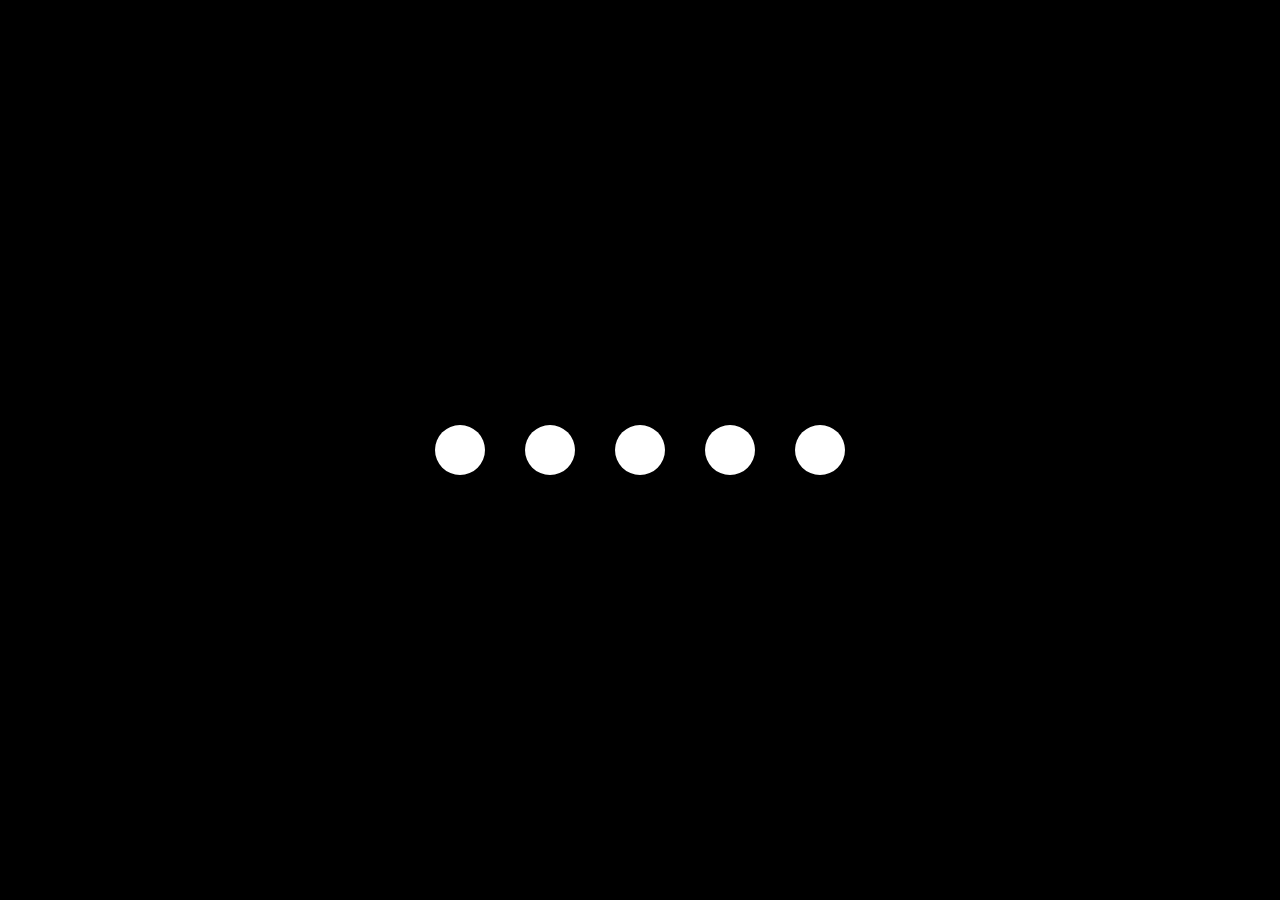
<file: Project-Code/02.Loader/index.html>
<!DOCTYPE html>
<html lang="en">
  <head>
    <meta charset="UTF-8" />
    <meta name="viewport" content="width=device-width, initial-scale=1.0" />
    <link rel="stylesheet" href="style.css" />
    <link rel="stylesheet" href="resp.css" />
    <title>Loading Animation</title>
  </head>
  <body>
    <div class="main">
      <div id="loaderContainer">
        <div class="loader one"></div>
        <div class="loader two"></div>
        <div class="loader three"></div>
        <div class="loader four"></div>
        <div class="loader five"></div>
      </div>
    </div>
  </body>
</html>
</file>
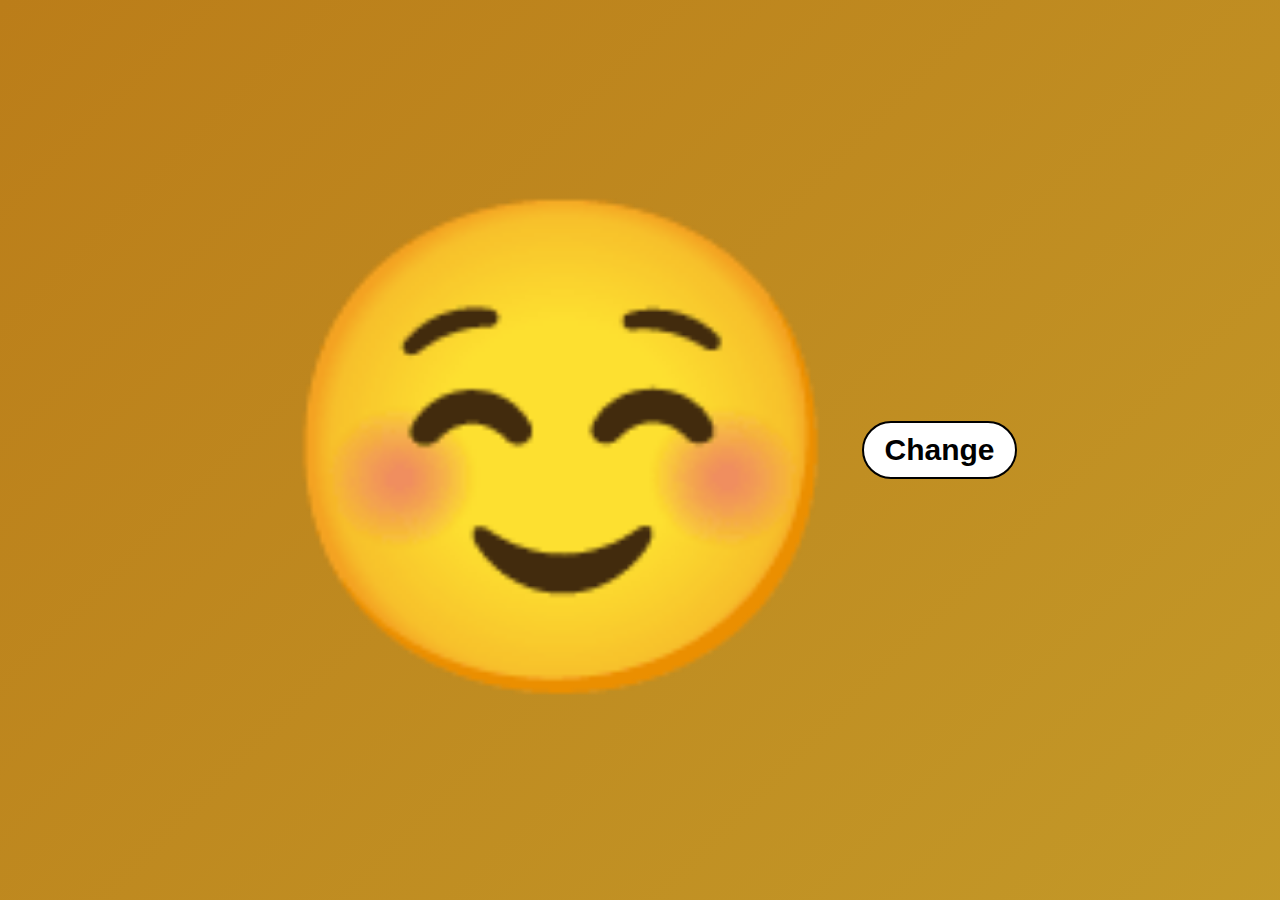
<file: Project-Code/04.Change-emoji/index.html>
<!DOCTYPE html>
<html lang="en">
  <head>
    <meta charset="UTF-8" />
    <meta name="viewport" content="width=device-width, initial-scale=1.0" />
    <link
      rel="shortcut icon"
      href="assets/favicon_io/favicon.ico"
      type="image/x-icon"
    />
    <link
      rel="shortcut icon"
      href="assets/favicon_io/android-chrome-192x192.png"
      type="image/x-icon"
    />
    <link
      rel="shortcut icon"
      href="assets/favicon_io/android-chrome-512x512.png"
      type="image/x-icon"
    />
    <link
      rel="shortcut icon"
      href="assets/favicon_io/apple-touch-icon.png"
      type="image/x-icon"
    />
    <link
      rel="shortcut icon"
      href="assets/favicon_io/favicon-16x16.png"
      type="image/x-icon"
    />
    <link
      rel="shortcut icon"
      href="assets/favicon_io/favicon-32x32.png"
      type="image/x-icon"
    />
    <link rel="stylesheet" href="style.css" />
    <link rel="stylesheet" href="res.css" />
    <title>Change Emoji</title>
  </head>
  <body>
    <section class="main">
      <div class="container">
        <h2>☺️</h2>
        <button type="submit">Change</button>
      </div>
    </section>
    <script type="module" src="app.js"></script>
  </body>
</html>
</file>
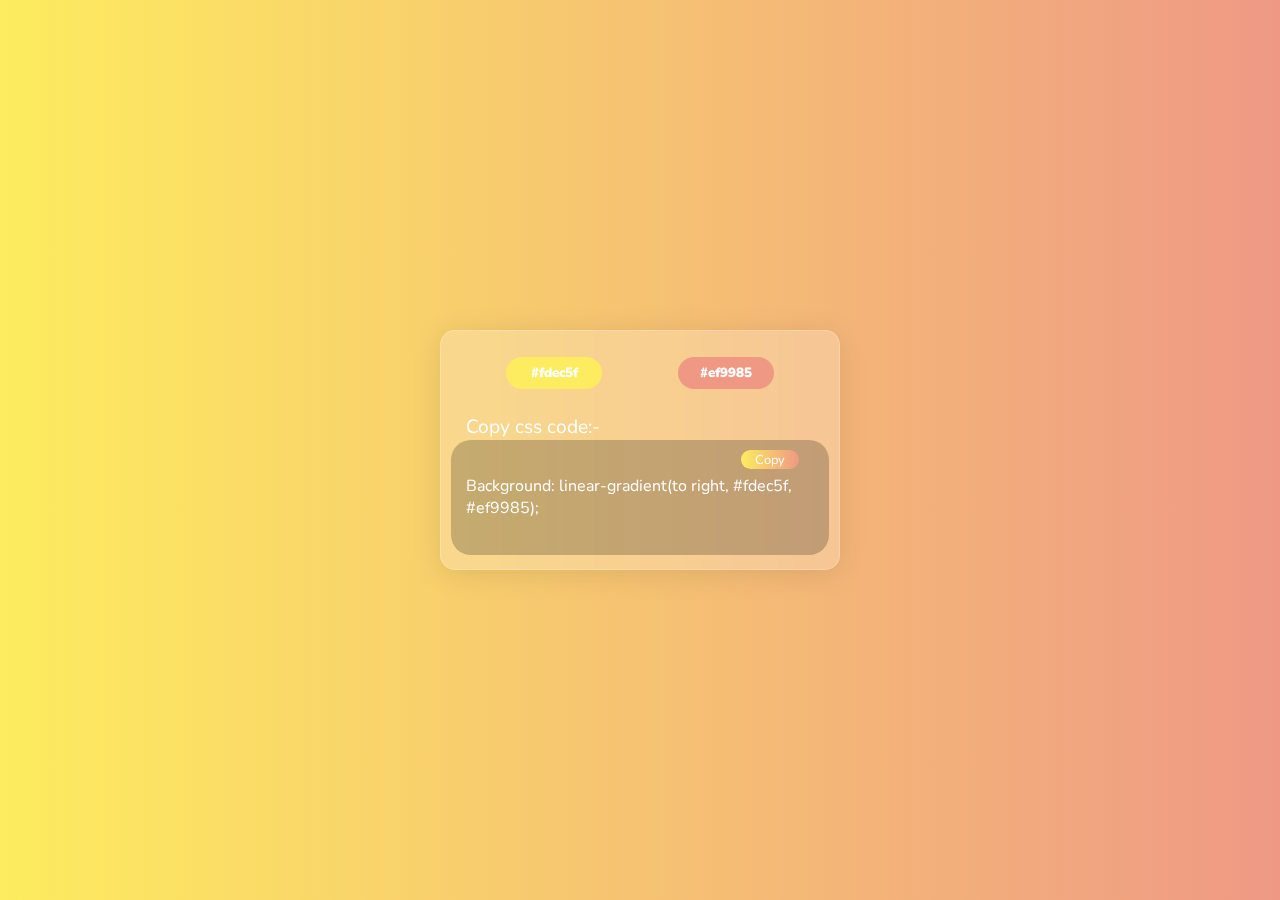
<file: Project-Code/05.Gradient-bacground-generator/index.html>
<!DOCTYPE html>
<html lang="en">
  <head>
    <meta charset="UTF-8" />
    <meta name="viewport" content="width=device-width, initial-scale=1.0" />
    <link
      rel="shortcut icon"
      href="assets/favicon_io/favicon.ico"
      type="image/x-icon"
    />
    <link
      rel="shortcut icon"
      href="assets/favicon_io/android-chrome-192x192.png"
      type="image/x-icon"
    />
    <link
      rel="shortcut icon"
      href="assets/favicon_io/android-chrome-512x512.png"
      type="image/x-icon"
    />
    <link
      rel="shortcut icon"
      href="assets/favicon_io/apple-touch-icon.png"
      type="image/x-icon"
    />
    <link
      rel="shortcut icon"
      href="assets/favicon_io/favicon-16x16.png"
      type="image/x-icon"
    />
    <link
      rel="shortcut icon"
      href="assets/favicon_io/favicon-32x32.png"
      type="image/x-icon"
    />
    <link rel="stylesheet" href="style.css" />
    <link rel="stylesheet" href="resp.css" />
    <title>CSS Color Gradient Generator</title>
  </head>
  <body>
    <section class="main">
      <section class="ms">
        <div class="btn">
          <button id="one">#fdec5f</button>
          <button id="two">#ef9985</button>
        </div>
        <p id="cc">Copy css code:-</p>
        <div class="textarea">
          <button id="abs">Copy</button>
          <p id="textp">
            Background: linear-gradient(to right, #fdec5f, #ef9985);
          </p>
        </div>
      </section>
    </section>

    <script type="module" src="app.js"></script>
  </body>
</html>
</file>
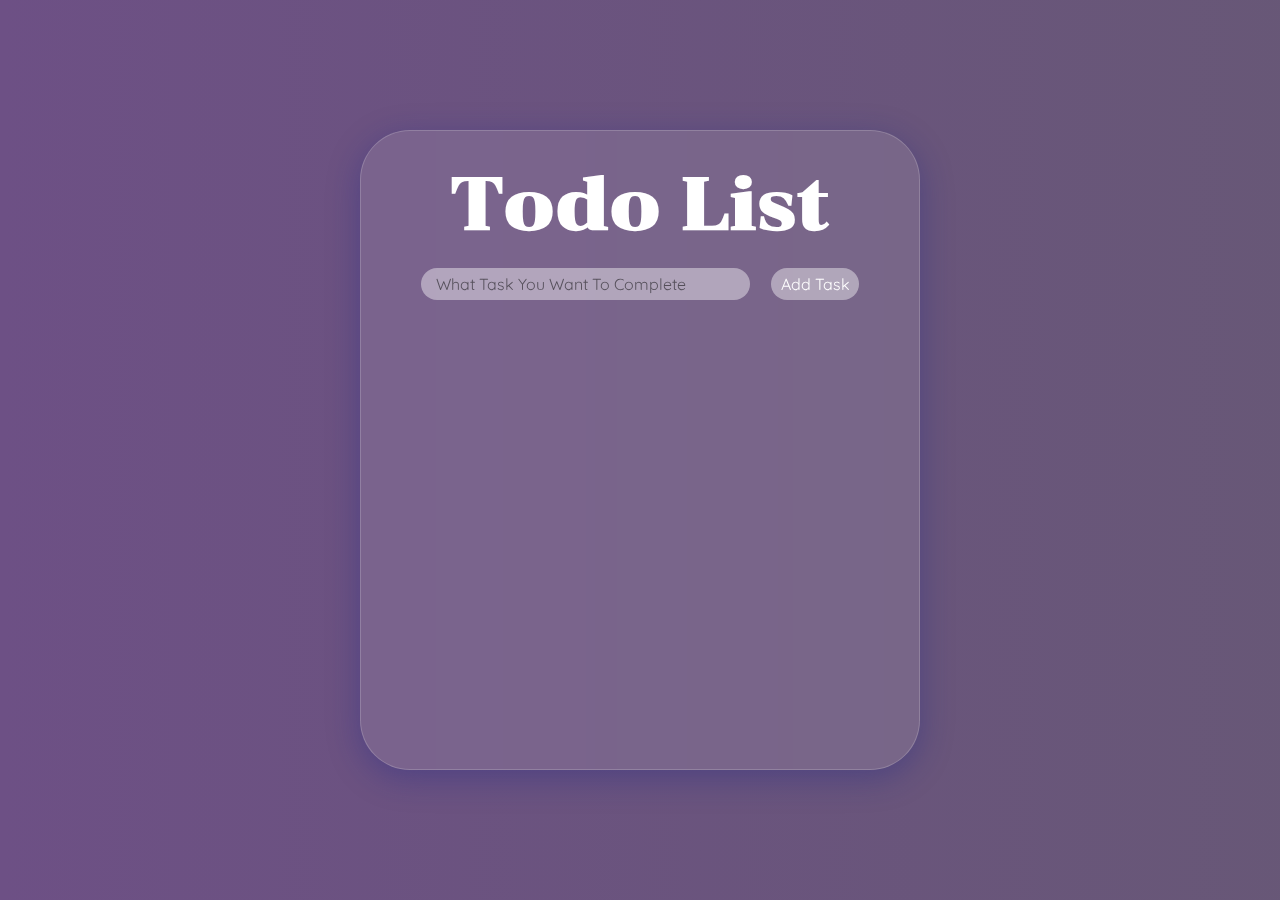
<file: Project-Code/06.Todo-app/index.html>
<!DOCTYPE html>
<html lang="en">
  <head>
    <meta charset="UTF-8" />
    <meta name="viewport" content="width=device-width, initial-scale=1.0" />
    <link rel="stylesheet" href="style.css" />
    <link rel="stylesheet" href="res.css" />
    <title>Todo Project</title>
  </head>
  <body>
    <div id="wrapper">
      <div id="main-container">
        <div id="cm">
          <div id="head"><h1>Todo List</h1></div>
          <div id="tail">
            <div id="tail-input">
              <form action="" method="get">
                <input
                  type="text"
                  name=""
                  id="i"
                  placeholder="what task you want to complete "
                />
                <input type="submit" value="Add Task" id="s" />
              </form>
            </div>
            <div id="tail-cntn"></div>
          </div>
        </div>
      </div>
    </div>

    <script type="module" src="app.js"></script>
  </body>
</html>
</file>
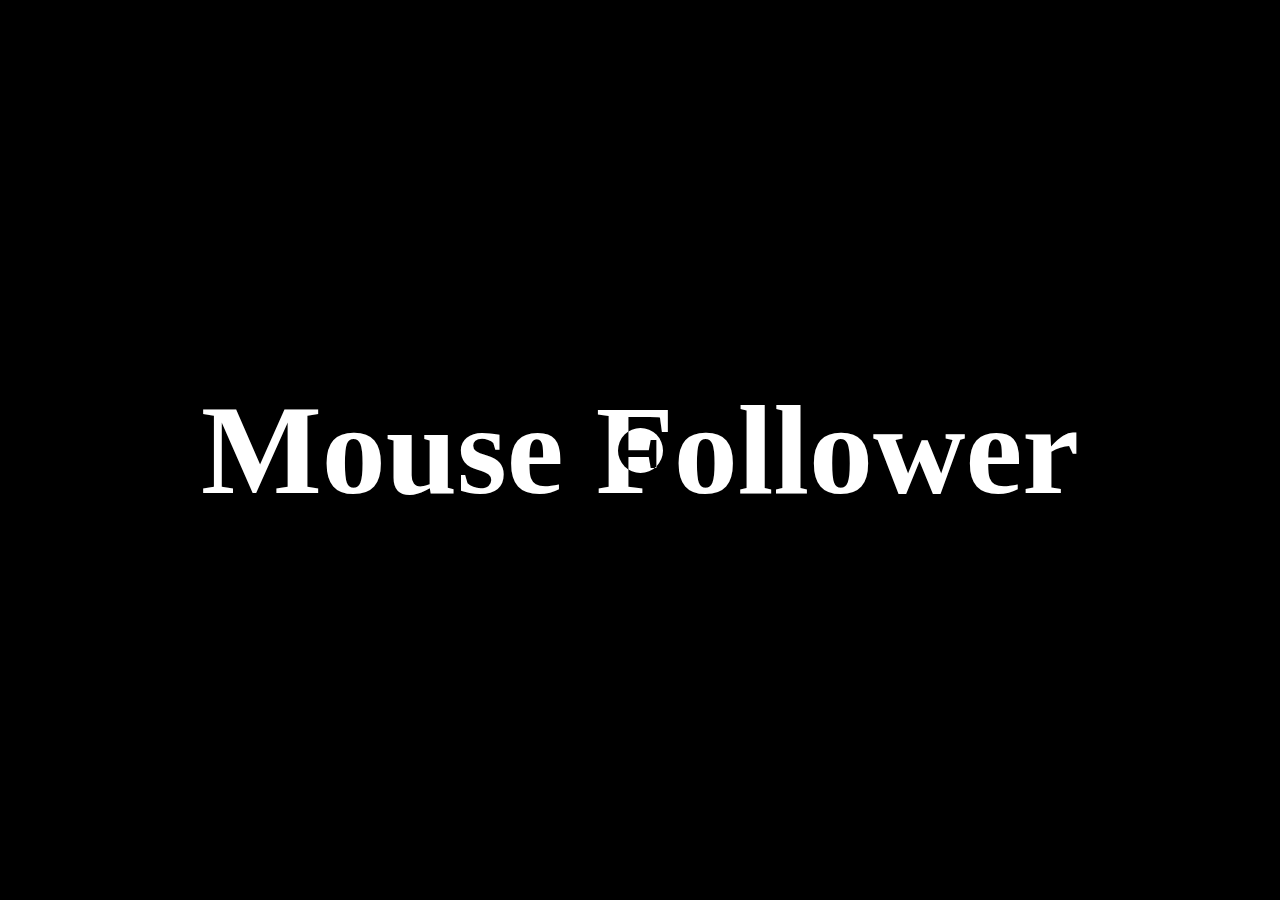
<file: Project-Code/07.Mouse-follower/index.html>
<!DOCTYPE html>
<html lang="en">
  <head>
    <meta charset="UTF-8" />
    <meta name="viewport" content="width=device-width, initial-scale=1.0" />
    <link rel="stylesheet" href="style.css" />
    <script src="app.js" defer></script>
    <title>Mouse Follower</title>
  </head>
  <body>
    <div id="mf"></div>
    <h2>Mouse Follower</h2>
  </body>
</html>
</file>
<file: Project-Code/02.Loader/style.css>
* {
  margin: 0;
  padding: 0;
  box-sizing: border-box;
}
html,
body {
  height: 100%;
  width: 100%;
}
.main {
  height: 100vh;
  width: 100%;
  display: flex;
  align-items: center;
  justify-content: center;
  background-color: black;
}
#loaderContainer {
  display: flex;
  overflow: hidden;
  justify-content: space-evenly;
}

.loader {
  width: 50px;
  height: 50px;
  background-color: rgb(255, 255, 255);
  border-radius: 50px;
  margin: 0 20px;
  animation: load 1s ease-out infinite;
}
.one {
  animation-delay: 0.3s;
}
.two {
  animation-delay: 0.5s;
}
.three {
  animation-delay: 0.6s;
}
.four {
  animation-delay: 0.7s;
}
.five {
  animation-delay: 0.8s;
}
@keyframes load {
  0% {
    width: 50px;
    height: 50px;
  }
  50% {
    width: 30px;
    height: 30px;
  }
}
</file>
<file: Project-Code/02.Loader/resp.css>
@media (max-width: 410px) {
  .loader {
    margin: 0 5px;
  }
}

@media (min-width: 411px) and (max-width: 576px) {
  .loader {
    margin: 0 10px;
  }
}
</file>
<file: Project-Code/04.Change-emoji/style.css>
* {
  margin: 0;
  padding: 0;
  box-sizing: border-box;
}
html,
body {
  height: 100%;
  width: 100%;
}
.main {
  width: 100%;
  height: 100vh;
  display: flex;
  align-items: center;
  justify-content: center;
  background: linear-gradient(
    -45deg,
    rgba(230, 206, 75, 0.842),
    rgba(253, 229, 47, 0.796),
    rgb(198, 162, 45),
    rgb(187, 125, 25)
  );
  background-size: 400% 400%;
  animation: gradient 15s ease infinite;
  overflow: hidden;
}
@keyframes gradient {
  0% {
    background-position: 0% 50%;
  }
  50% {
    background-position: 100% 50%;
  }
  100% {
    background-position: 0% 50%;
  }
}

.container {
  display: flex;
  align-items: center;
  justify-content: center;
}
h2 {
  font-size: 30rem;
  pointer-events: none;
  user-select: none;
  transition: 1s all ease;
}
button {
  outline: none;
  font-size: 30px;
  cursor: pointer;
  background-color: white;
  border-radius: 50px;
  padding: 10px 20px;
  transition: 200ms ease;
  font-weight: 800;
  border: 2px solid black;
}
button:hover {
  background-color: black;
  color: white;
  font-weight: 900;
}
</file>
<file: Project-Code/04.Change-emoji/res.css>
@media (max-width: 992px) {
  .container {
    flex-direction: column;
  }
  h2 {
    font-size: 19rem;
  }
  button {
    font-size: 25px;
  }
}

@media (min-width: 993px) and (max-width: 1200px) {
  .links {
    gap: 7%;
  }
  .links a {
    font-size: 20px;
  }
  .cta a {
    width: 7rem;
  }

  .headcnt h1:nth-child(1) {
    font-size: 6vw;
  }
  .headcnt h1:nth-last-child(1) {
    font-size: 6vw;
  }
  .headbtmcnt p {
    font-size: 25px;
    width: 60%;
  }
  .headbtmcnt a {
    border: 1px solid rgb(255, 255, 255);
    color: white;
    width: 12rem;
  }
}
</file>
<file: Project-Code/05.Gradient-bacground-generator/style.css>
@import url("https://fonts.googleapis.com/css2?family=Nunito:ital,wght@0,200..1000;1,200..1000&family=Playwrite+GB+S:ital,wght@0,100..400;1,100..400&display=swap");
:root {
  --h: "Nunito", sans-serif;
  --ps: 0 10px;
  --p: 0 15px;
}
* {
  margin: 0;
  padding: 0;
  box-sizing: border-box;
  color: white;
  font-family: var(--h);
}
html,
body {
  height: 100%;
  width: 100%;
}
.main {
  display: flex;
  align-items: center;
  justify-content: center;
  height: 100vh;
  width: 100%;
  background: linear-gradient(to right, #fdec5f, #ef9985);
}
.ms {
  width: 25rem;
  height: 15rem;
  padding: var(--ps);
  background-color: rgba(255, 255, 255, 0.219);
  box-shadow: 0 4px 30px rgba(0, 0, 0, 0.1);
  backdrop-filter: blur(20px);
  border-radius: 15px;
  border: 1px solid rgba(255, 255, 255, 0.219);
}
.btn {
  display: flex;
  align-items: center;
  justify-content: space-evenly;
  padding: 20px 0;
  height: 35%;
}
button {
  width: 6rem;
  height: 2rem;
  margin: 0 20px;
  border-radius: 50px;
  border: none;
}
#cc {
  font-family: var(--h);
  padding: var(--p);
  font-size: 1.2rem;
  /* margin-top: 5%; */
}
.textarea {
  background-color: rgba(0, 0, 0, 0.212);
  border-radius: 20px;
  padding: var(--p);
  height: 48%;
  display: flex;
  align-items: center;
  justify-content: center;
  position: relative;
}
#one {
  background-color: #fdec5f;
  /* mix-blend-mode: difference; */
  font-weight: 900;
}
#two {
  background-color: #ef9985;
  /* mix-blend-mode: difference; */
  font-weight: 900;
}

#abs {
  position: absolute;
  top: 10px;
  right: 10px;
  font-size: 0.8rem;
  height: 1.2rem;
  width: 3.6rem;
  background: linear-gradient(to right, #fdec5f, #ef9985);
}
</file>
<file: Project-Code/05.Gradient-bacground-generator/resp.css>
@media (max-width: 420px) {
  .ms {
    width: 20rem;
    border: 1px solid rgba(0, 0, 0, 0.219);
  }
}
</file>
<file: Project-Code/06.Todo-app/style.css>
@import url("https://fonts.googleapis.com/css2?family=Chonburi&family=Quicksand:wght@300..700&display=swap");

:root {
  --t: 0.5s all ease;
  --h: "Chonburi", serif;
  --p: "Quicksand", sans-serif;
}
* {
  margin: 0;
  padding: 0;
  box-sizing: border-box;
  color: white;
}
html,
body {
  height: 100%;
  width: 100%;
}
#wrapper {
  height: 100vh;
  width: 100%;
  background: linear-gradient(270deg, #576d4d, #6d5085);
  background-size: 400% 400%;
  -webkit-animation: AnimationName 6s ease infinite;
  -moz-animation: AnimationName 6s ease infinite;
  -o-animation: AnimationName 6s ease infinite;
  animation: AnimationName 6s ease infinite;
  display: flex;
  align-items: center;
  justify-content: center;
}
@-webkit-keyframes AnimationName {
  0% {
    background-position: 0% 31%;
  }
  50% {
    background-position: 100% 70%;
  }
  100% {
    background-position: 0% 31%;
  }
}
@-moz-keyframes AnimationName {
  0% {
    background-position: 0% 31%;
  }
  50% {
    background-position: 100% 70%;
  }
  100% {
    background-position: 0% 31%;
  }
}
@-o-keyframes AnimationName {
  0% {
    background-position: 0% 31%;
  }
  50% {
    background-position: 100% 70%;
  }
  100% {
    background-position: 0% 31%;
  }
}
@keyframes AnimationName {
  0% {
    background-position: 0% 31%;
  }
  50% {
    background-position: 100% 70%;
  }
  100% {
    background-position: 0% 31%;
  }
}
#main-container {
  background-color: rgba(255, 255, 255, 0.1);
  width: 35rem;
  height: 40rem;
  border-radius: 50px;
  backdrop-filter: blur(50px);
  box-shadow: 0 8px 32px 0 rgba(31, 38, 135, 0.37);
  border: 1px solid rgba(255, 255, 255, 0.18);
}
#cm {
  padding: 30px 40px;
  height: 100%;
}
#head {
  display: flex;
  align-items: center;
  justify-content: center;
  height: 15%;
}
#head h1 {
  font-size: 4.5rem;
  text-align: center;
  font-family: var(--h);
}
#tail {
  /* background-color: aqua; */
  padding: 20px;
  height: 85%;
}
#tail-cntn {
  height: 100%;
  overflow-y: auto;
  overflow-x: hidden;
}

form {
  width: 100%;
  display: flex;
  align-items: center;
  justify-content: space-between;
}

#i,
#s {
  height: 2rem;
  border-radius: 50px;
  border: none;
  outline: none;
  background-color: rgba(255, 255, 255, 0.418);
  font-family: var(--p);
}
#i {
  width: 75%;
  color: black;
  display: flex;
  align-items: center;
  justify-content: start;
  padding: 0 15px;
  text-transform: capitalize;
  font-size: 1rem;
}
::placeholder {
  color: rgba(0, 0, 0, 0.521);
}
#s {
  font-size: 1rem;
  width: 20%;
  cursor: pointer;
  transition: var(--t);
}
.items {
  display: flex;
  justify-content: space-between;
  margin-top: 20px;
  width: 100%;
}
.item-head,
.item-btn {
  display: flex;
  align-items: center;
}
.item-head {
  width: 85%;
}
.para {
  font-size: 1.5rem;
  width: 100%;
  padding: 0 10px;
  word-wrap: break-word;
  text-transform: capitalize;
  font-family: var(--p);
}
.item-btn {
  width: 15%;
  /* background-color: black; */
  justify-content: center;
}
.delbtn {
  font-size: 1rem;
  border-radius: 50px;
  border: none;
  outline: none;
  padding: 3px 10px;
  background-color: rgba(255, 255, 255, 0.418);
  cursor: pointer;
  transition: var(--t);
  font-family: var(--p);
}
.delbtn:hover,
#s:hover {
  background-color: black;
  color: white;
}
</file>
<file: Project-Code/06.Todo-app/res.css>
@media (max-width: 414px) {
  #main-container {
    width: 93vw;
  }
  #cm {
    padding: 30px 10px;
  }
  #head h1 {
    font-size: 2.8rem;
  }
  #tail {
    padding: 20px 10px;
  }

  #i {
    width: 62%;
  }
  ::placeholder {
    font-size: 0.8rem;
  }
  #s {
    width: 27%;
    font-size: 0.9rem;
  }
  .items {
    padding: 0 20px;
  }
  .para {
    font-size: 1.2rem;
    padding: 0 30px 0 0;
  }
  .delbtn {
    font-size: 0.9rem;
  }
}

@media (min-width: 415px) and (max-width: 590px) {
  #main-container {
    width: 25rem;
  }
  #cm {
    padding: 30px 10px;
  }
  #head h1 {
    font-size: 3rem;
  }
  #tail {
    padding: 20px 10px;
  }

  #i {
    width: 65%;
  }
  ::placeholder {
    font-size: 0.8rem;
  }
  #s {
    width: 28%;
  }
  .items {
    padding: 0 20px;
  }
  .para {
    font-size: 1.3rem;
    padding: 0 30px 0 0;
  }
}
</file>
<file: Project-Code/07.Mouse-follower/style.css>
* {
  margin: 0;
  padding: 0;
  box-sizing: border-box;
}
html,
body {
  height: 100%;
  width: 100%;
  display: flex;
  align-items: center;
  justify-content: center;
  position: relative;
  background-color: black;
}
#mf {
  position: fixed;
  width: 45px;
  height: 45px;
  border-radius: 50px;
  background-color: rgb(255, 255, 255);
  user-select: none;
  pointer-events: none;
  mix-blend-mode: difference;
  transition: 0.5s all cubic-bezier(0.165, 0.84, 0.44, 1);
  opacity: 0;
}
h2 {
  color: white;
  font-size: 8rem;
}
@media (max-width: 576px) {
  h2 {
    font-size: 3rem;
  }
}
@media (min-width: 577px) and (max-width: 905px) {
  h2 {
    font-size: 5rem;
  }
}
</file>
